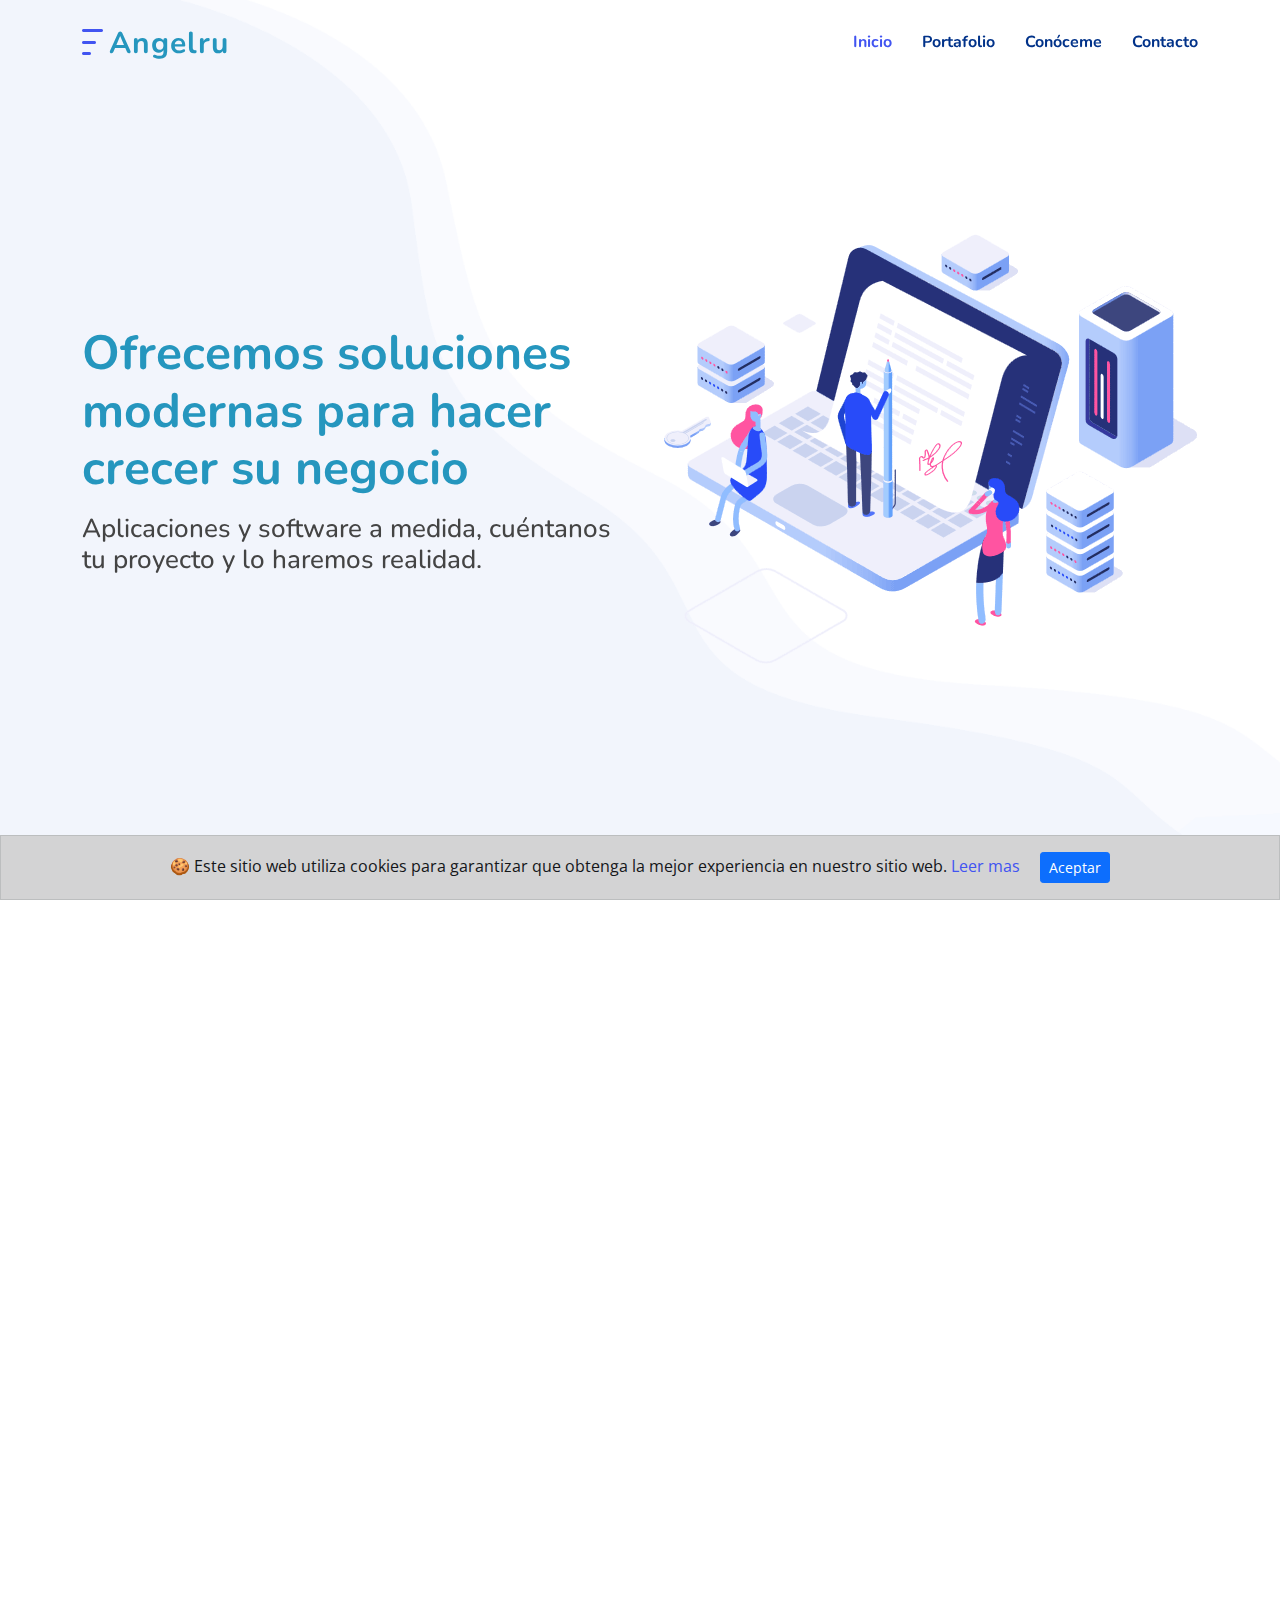
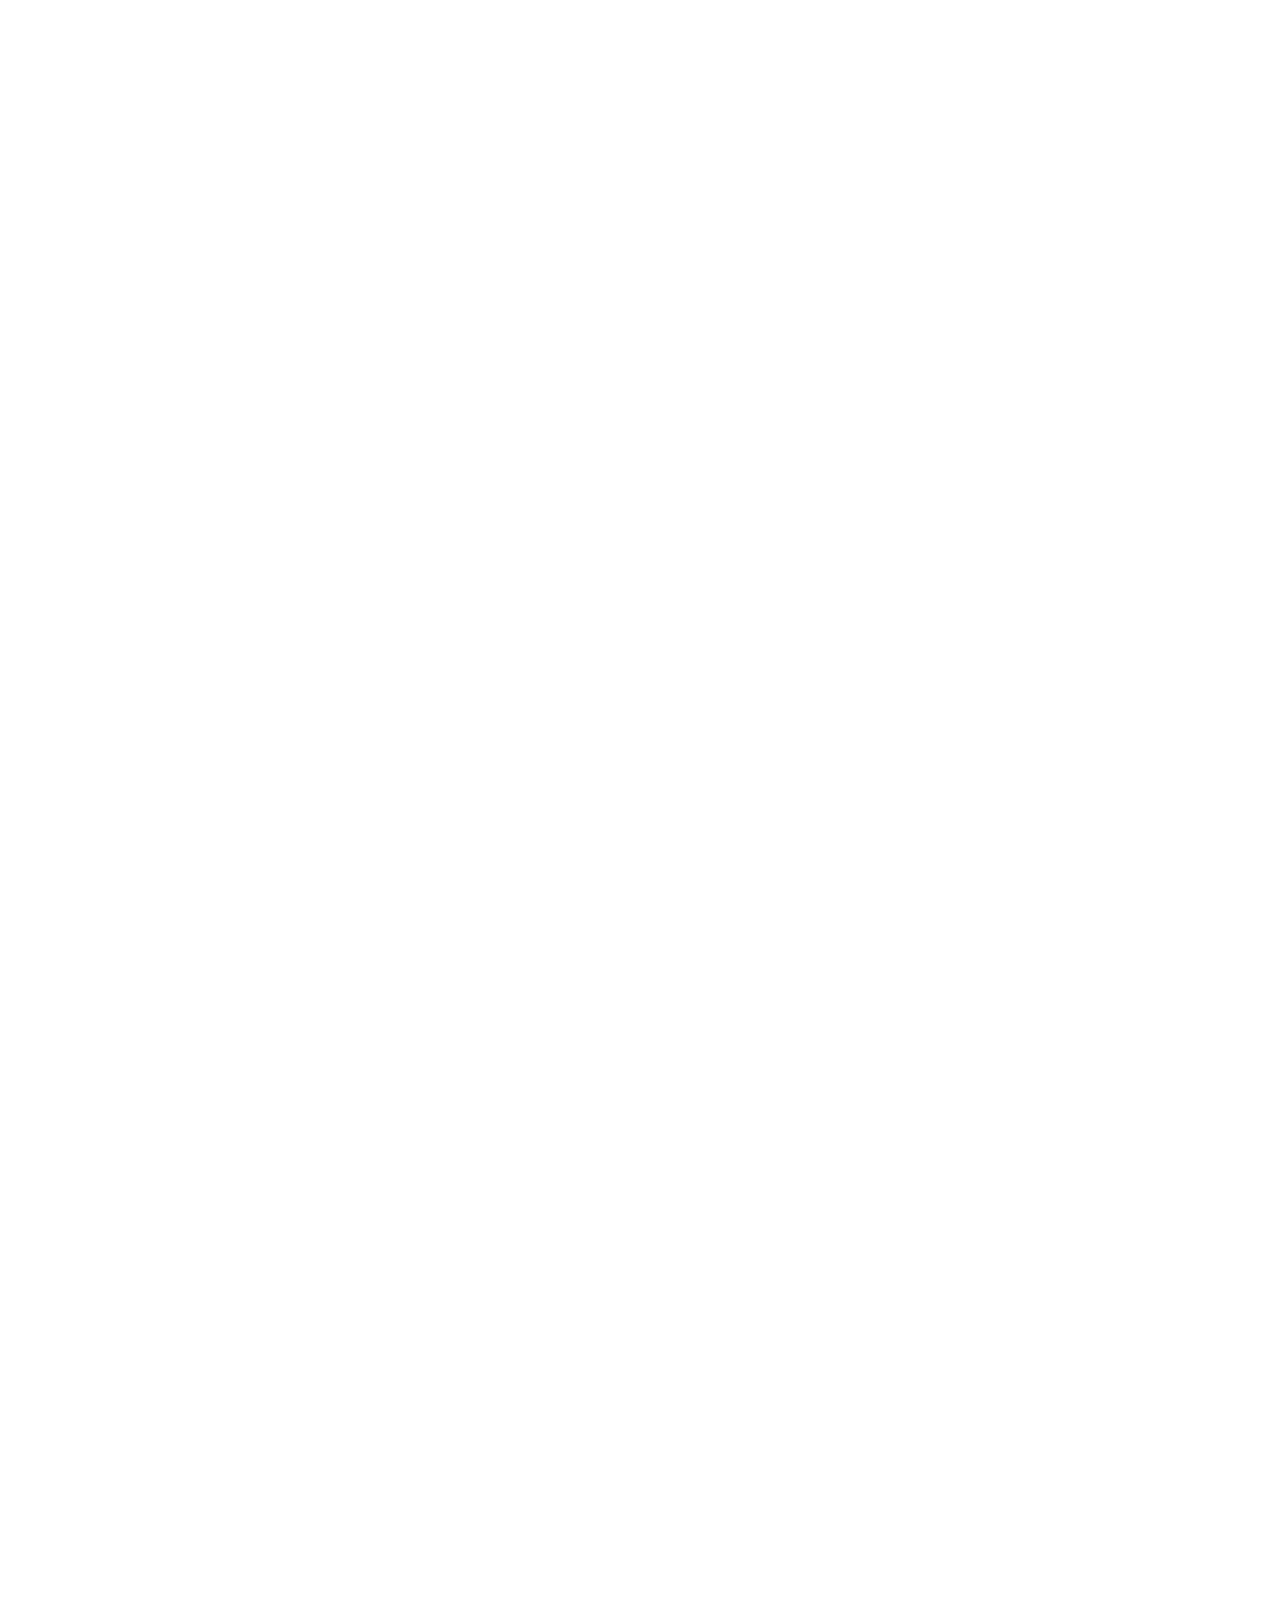
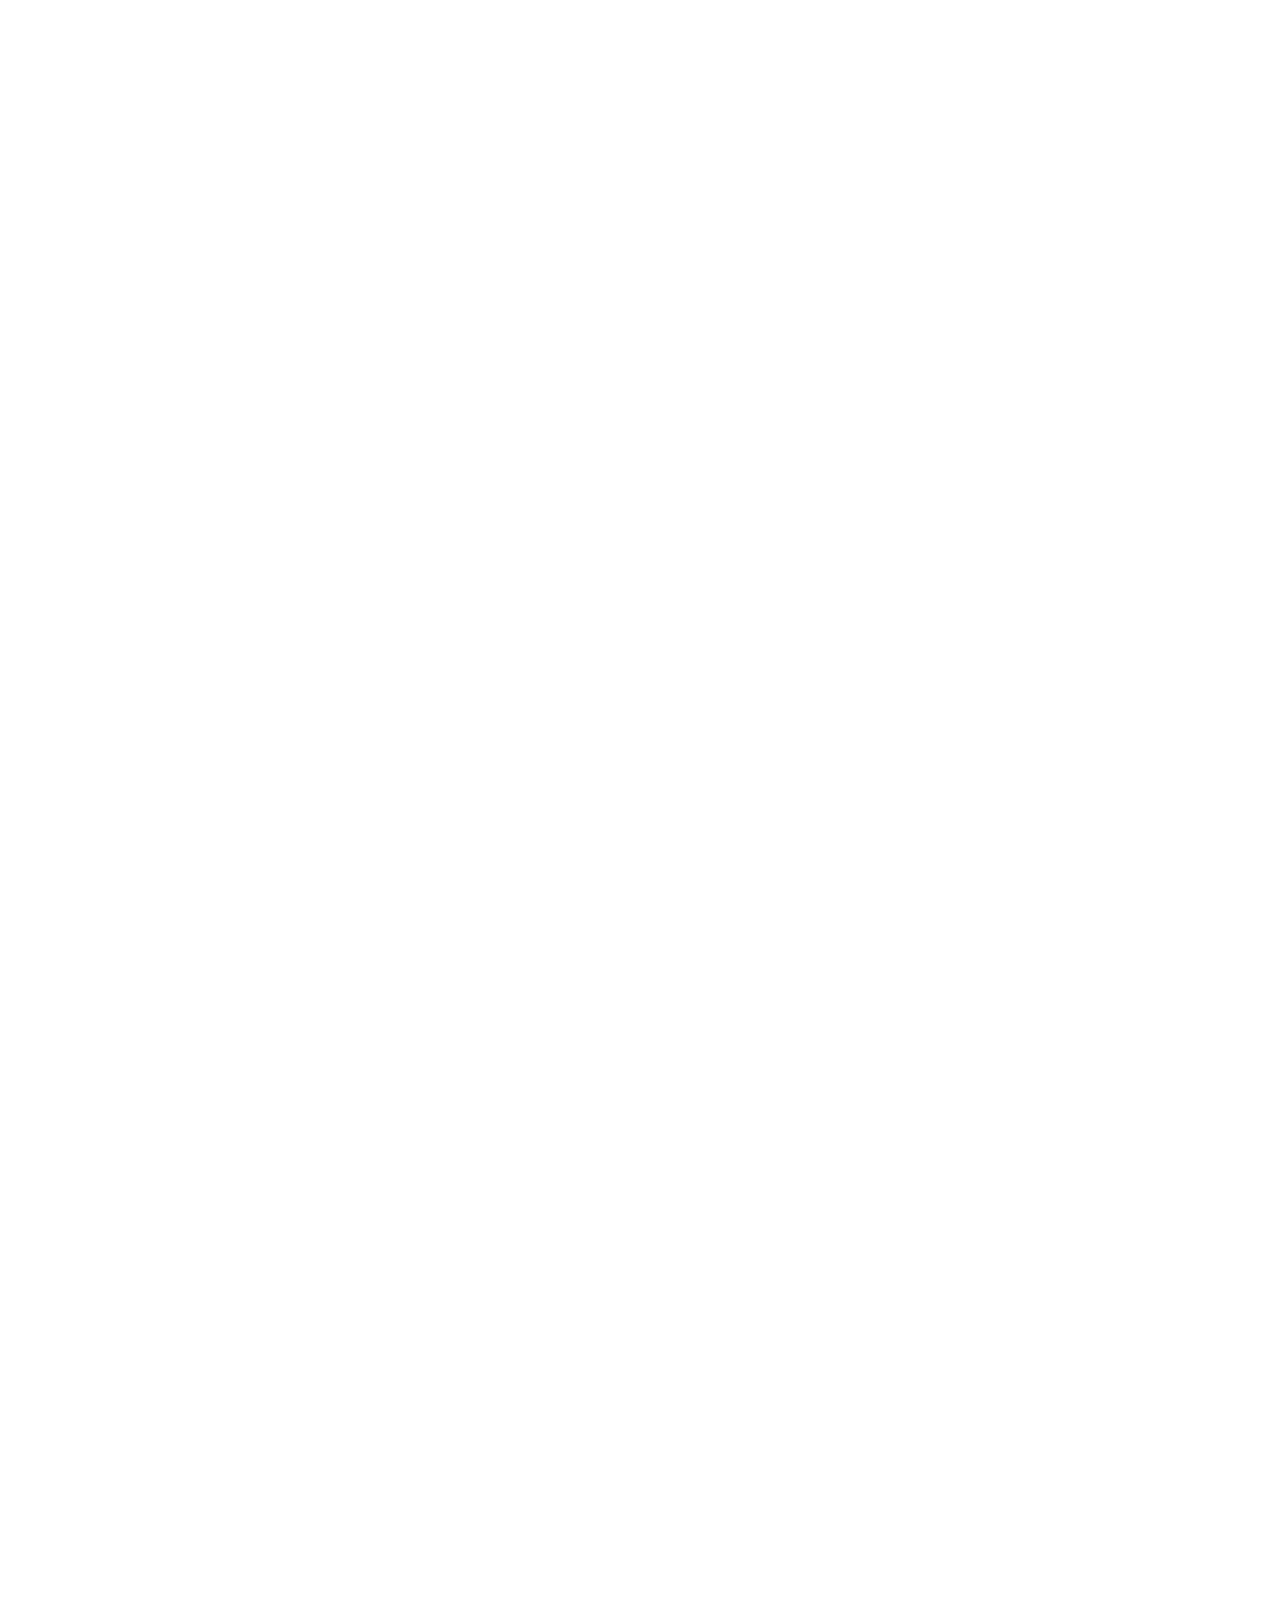
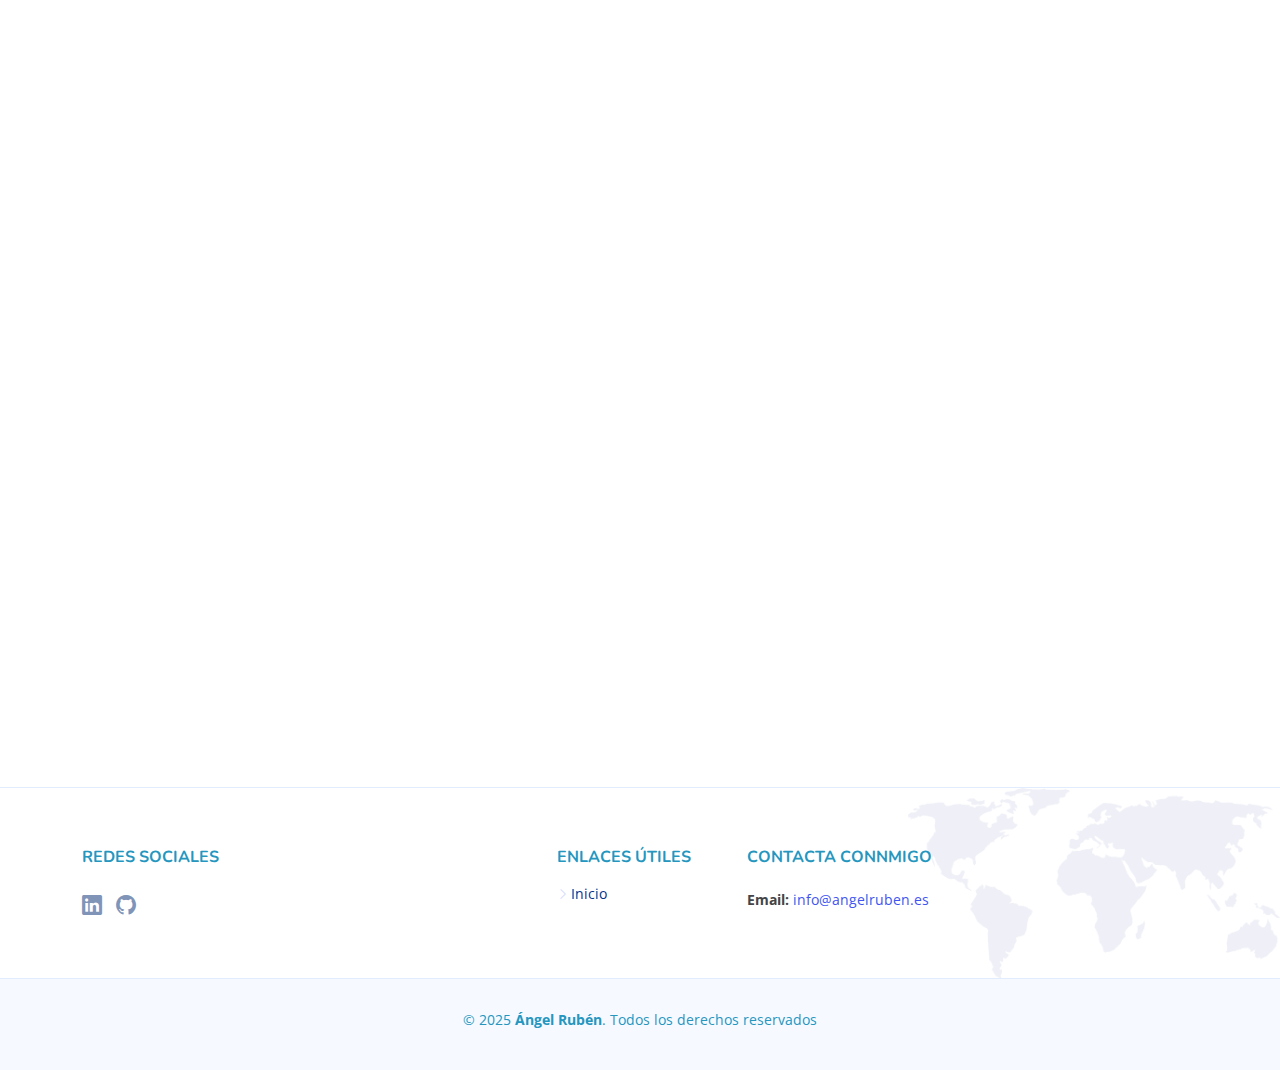
<file: index.html>
<!DOCTYPE html>
<html lang="en">

<head>
  <meta charset="utf-8">
  <meta content="width=device-width, initial-scale=1.0" name="viewport">

  <title>Desarrollo de software, soluciones digitales</title>
  <meta content="" name="description">

  <meta content="" name="keywords">

  <!-- Favicons -->
  <link href="assets/img/favicon.png" rel="icon">
  <link href="assets/img/apple-touch-icon.png" rel="apple-touch-icon">

  <!-- Google Fonts -->
  <link
    href="https://fonts.googleapis.com/css?family=Open+Sans:300,300i,400,400i,600,600i,700,700i|Nunito:300,300i,400,400i,600,600i,700,700i|Poppins:300,300i,400,400i,500,500i,600,600i,700,700i"
    rel="stylesheet">

  <!-- Vendor CSS Files -->
  <link href="assets/vendor/aos/aos.css" rel="stylesheet">
  <link href="assets/vendor/bootstrap/css/bootstrap.min.css" rel="stylesheet">
  <link href="assets/vendor/bootstrap-icons/bootstrap-icons.css" rel="stylesheet">
  <link href="assets/vendor/glightbox/css/glightbox.min.css" rel="stylesheet">
  <link href="assets/vendor/remixicon/remixicon.css" rel="stylesheet">
  <link href="assets/vendor/swiper/swiper-bundle.min.css" rel="stylesheet">

  <!-- Template Main CSS File -->
  <link href="assets/css/style.css" rel="stylesheet">

  <link rel="stylesheet" href="https://cdnjs.cloudflare.com/ajax/libs/font-awesome/4.7.0/css/font-awesome.min.css">
</head>

<body>

  <!-- ======= Header ======= -->
  <header id="header" class="header fixed-top">
    <div class="container-fluid container-xl d-flex align-items-center justify-content-between">

      <a href="index.html" class="logo d-flex align-items-center">
        <img src="assets/img/logo.png" alt="">
        <span>Angelru</span>
      </a>

      <nav id="navbar" class="navbar">
        <ul>
          <li><a class="nav-link scrollto active" href="#">Inicio</a></li>
          <li><a class="nav-link scrollto" href="#portfolio">Portafolio</a></li>
          <li><a class="nav-link scrollto" href="#knowme">Conóceme</a></li>
          <!--<li><a class="nav-link scrollto" href="#team">Clientes</a></li> -->
          <li><a class="nav-link scrollto" href="#contact">Contacto</a></li>
        </ul>
        <i class="bi bi-list mobile-nav-toggle"></i>
      </nav><!-- .navbar -->

    </div>
  </header><!-- End Header -->

  <!-- ======= Hero Section ======= -->
  <section id="hero" class="hero d-flex align-items-center">

    <div class="container">
      <div class="row">
        <div class="col-lg-6 d-flex flex-column justify-content-center">
          <h1 data-aos="fade-up">Ofrecemos soluciones modernas para hacer crecer su negocio</h1>
          <h2 data-aos="fade-up" data-aos-delay="400">Aplicaciones y software a medida, cuéntanos tu proyecto y lo
            haremos realidad.</h2>
        </div>
        <div class="col-lg-6 hero-img" data-aos="zoom-out" data-aos-delay="200">
          <img src="assets/img/hero-img.png" class="img-fluid" alt="">
        </div>
      </div>
    </div>

  </section>
  <!-- End Hero -->


  <main id="main">

    <!-- ======= About Section ======= -->
    <section id="about" class="about">

      <div class="container" data-aos="fade-up">
        <div class="row gx-0">

          <div class="col-lg-6 d-flex flex-column justify-content-center" data-aos="fade-up" data-aos-delay="200">
            <div class="content">
              <h3>Nosotros</h3>
              <h2>Expertos en llevar a cabo tus sueños en la creación de soluciones digitales.</h2>
              <p>
                Especializados en la creación de aplicaciones modernas y de última generación, te acompaños desde el
                principio hasta el lanzamiento de tu aplicación.
              </p>
              <!--<div class="text-center text-lg-start">
                <a href="#" class="btn-read-more d-inline-flex align-items-center justify-content-center align-self-center">
                  <span>Read More</span>
                  <i class="bi bi-arrow-right"></i>
                </a>
              </div> -->
            </div>
          </div>

          <div class="col-lg-6 d-flex align-items-center" data-aos="zoom-out" data-aos-delay="200">
            <img src="assets/img/about.jpg" class="img-fluid" alt="">
          </div>

        </div>
      </div>

    </section>
    <!-- End About Section -->

    <!-- ======= Values Section ======= -->
    <section id="values" class="values">

      <div class="container" data-aos="fade-up">

        <header class="section-header">
          <h2>Nuestros valores</h2>
          <p>Lo mejor está por llegar</p>
        </header>

        <div class="row">

          <div class="col-lg-4" data-aos="fade-up" data-aos-delay="200">
            <div class="box">
              <img src="assets/img/values-1.png" class="img-fluid" alt="">
              <h3>Desarrollos a medida</h3>
              <p>Disponemos de un área especializada en servicios de desarrollo a medida para empresas.</p>
            </div>
          </div>

          <div class="col-lg-4 mt-4 mt-lg-0" data-aos="fade-up" data-aos-delay="400">
            <div class="box">
              <img src="assets/img/values-2.png" class="img-fluid" alt="">
              <h3>Tecnologías Innovadoras</h3>
              <p>Hacemos realidad la innovación desarrollando el software necesario, marcando así la diferencia en un
                mercado cada vez más competitivo.</p>
            </div>
          </div>

          <div class="col-lg-4 mt-4 mt-lg-0" data-aos="fade-up" data-aos-delay="600">
            <div class="box">
              <img src="assets/img/values-3.png" class="img-fluid" alt="">
              <h3>Gestión de proyectos.</h3>
              <p>Aplicamos metodología Scrum junto a Jira que garantiza el más alto grado de satisfacción para el
                producto final.</p>
            </div>
          </div>

        </div>

      </div>

    </section>
    <!-- End Values Section -->

    <!-- ======= Services Section ======= -->
    <section id="services" class="services">

      <div class="container" data-aos="fade-up">

        <header class="section-header">
          <h2>Servicios</h2>
          <p>A veces no basta solo con pensarlo</p>
        </header>

        <div class="row gy-4">

          <div class="col-lg-4 col-md-6" data-aos="fade-up" data-aos-delay="200">
            <div class="service-box blue">
              <img src="assets/img/services/developsoft.svg" class="img-fluid" height="36" width="36" alt="">
              <h3>Software a medida</h3>
              <p>Hoy en día existen soluciones o desarrollos de software estándar para casi todos los propósitos, pero a
                veces las soluciones existentes no se adaptan completamente a nuestras necesidades.<br>Diseñamos una
                aplicación bajo los condicionantes específicos de gestión o funcionamiento de tu empresa.</p>
              <!--<a href="#" class="read-more"><span>Read More</span> <i class="bi bi-arrow-right"></i></a> -->
            </div>
          </div>

          <div class="col-lg-4 col-md-6" data-aos="fade-up" data-aos-delay="300">
            <div class="service-box orange">
              <img src="assets/img/services/rest.png" class="img-fluid" height="36" width="250" alt="">
              <h3>Desarollo de APIS</h3>
              <p>Implementamos soluciones de desarrollo de API internas y externas que resuelven de manera preventiva
                problemas relacionados con las comunicaciones, el contenido, el intercambio de datos, la lógica
                empresarial y los microservicios. Las API que configuramos son compatibles con todo tipo de dispositivos
                móviles, bases de datos, motores de búsqueda y sistemas de intranet.</p>
              <!--<a href="#" class="read-more"><span>Read More</span> <i class="bi bi-arrow-right"></i></a> -->
            </div>
          </div>

          <div class="col-lg-4 col-md-6" data-aos="fade-up" data-aos-delay="400">
            <div class="service-box green">
              <img src="assets/img/services/appsmobile.svg" class="img-fluid" height="36" width="36" alt="">
              <h3>Desarollo de apps</h3>
              <p>Creamos aplicaciones móviles nativas e intuitivas para iOS y Android, seguras y de alto rendimiento
                para brindar la mejor experiencia de usuario y aumentar la lealtad de los clientes.</p>
              <!--<a href="#" class="read-more"><span>Read More</span> <i class="bi bi-arrow-right"></i></a> -->
            </div>
          </div>

          <div class="col-lg-4 col-md-6" data-aos="fade-up" data-aos-delay="500">
            <div class="service-box red">
              <i class="fa fa-shopping-cart" style="font-size:36px; color: black;"></i>
              <h3>Tiendas Online</h3>
              <p>Diseñamos tiendas online profesionales, con las principales soluciones de comercio electrónico,
                (Woocommerce, Shopify). Lo que garantiza que tendrás una tienda online potente, profesional y siempre
                actualizada.</p>
              <!--<a href="#" class="read-more"><span>Read More</span> <i class="bi bi-arrow-right"></i></a> -->
            </div>
          </div>

          <div class="col-lg-4 col-md-6" data-aos="fade-up" data-aos-delay="600">
            <div class="service-box purple">
              <img src="assets/img/services/bbdd.png" class="img-fluid" height="36" width="36" alt="">
              <h3>Bases de datos</h3>
              <p>Contamos con amplios conocimientos de los principales motores de bases de datos como Microsoft SQL
                Server, PostgreSQL, MySQL y NoSQL como MongoDB y Firestore.</p>
              <!--<a href="#" class="read-more"><span>Read More</span> <i class="bi bi-arrow-right"></i></a> -->
            </div>
          </div>

          <div class="col-lg-4 col-md-6" data-aos="fade-up" data-aos-delay="700">
            <div class="service-box pink">
              <img src="assets/img/services/cloud.png" class="img-fluid" height="36" width="36" alt="">
              <h3>Entornos de despliegue</h3>
              <p>Gestionamos los entornos de despliegue necesarios para que tu aplicación nunca pare, podemos desplegar
                tu aplicación en tu propio servidor o ir a la nube.</p>
              <!-- <a href="#" class="read-more"><span>Read More</span> <i class="bi bi-arrow-right"></i></a> -->
            </div>
          </div>

        </div>

      </div>

    </section>
    <!-- End Services Section -->

    <!-- ======= Portfolio Section ======= -->
    <section id="portfolio" class="portfolio">

      <div class="container" data-aos="fade-up">

        <header class="section-header">
          <h2>Portafolio</h2>
          <p>Consulta mis trabajos</p>
        </header>

        <div class="row" data-aos="fade-up" data-aos-delay="100">
          <div class="col-lg-12 d-flex justify-content-center">
            <ul id="portfolio-flters">
              <li data-filter="*" class="filter-active">Todos</li>
              <li data-filter=".filter-app">App</li>
              <!--
                <li data-filter=".filter-card">Card</li>
                <li data-filter=".filter-web">Web</li>
             -->
            </ul>
          </div>
        </div>

        <div class="row gy-4 portfolio-container" data-aos="fade-up" data-aos-delay="200">

          <div class="col-lg-4 col-md-6 portfolio-item filter-app">
            <div class="portfolio-wrap">
              <img src="assets/img/portfolio/smartfoodinsight.png" class="img-fluid" alt="">
              <div class="portfolio-info">
                <h4>Aplicación móvil</h4>
                <p>Smart Food Insight</p>
                <div class="portfolio-links">
                  <a href="assets/img/portfolio/smartfoodinsight.png" data-gallery="portfolioGallery"
                    class="portfokio-lightbox"
                    title="Smart Food Insight simplifica tu vida diaria en cuanto a los alimentos."><i
                      class="bi bi-plus"></i></a>
                  <a href="https://play.google.com/store/apps/details?id=es.smartfoodinsight.smartfoodinsight"
                    class="text-light bg-dark" target="blank" title="Android"><i class="fa fa-android"></i></a>
                  <a href="https://smartfoodinsight.github.io/#/privacy-policy" target="blank"><i
                      class="bi bi-link"></i></a>
                </div>
              </div>
            </div>
          </div>
          <div class="col-lg-4 col-md-6 portfolio-item filter-app">
            <div class="portfolio-wrap">
              <img src="assets/img/portfolio/valdemoroenuno.png" class="img-fluid" alt="">
              <div class="portfolio-info">
                <h4>Aplicación móvil</h4>
                <p>ValdemoroEn1</p>
                <div class="portfolio-links">
                  <a href="assets/img/portfolio/valdemoroenuno.png" data-gallery="portfolioGallery"
                    class="portfokio-lightbox"
                    title="Tu agenda de servicios en Valdemoro, toda la información en un mismo lugar."><i
                      class="bi bi-plus"></i></a>
                  <a href="https://apps.apple.com/es/app/valdemoroen1/id6447635266" class="text-light bg-dark"
                    target="blank" title="Apple"><i class="bi bi-apple"></i></a>
                  <a href="https://play.google.com/store/apps/details?id=es.valtimoretec.valdemoroenuno"
                    class="text-light bg-dark" target="blank" title="Android"><i class="fa fa-android"></i></a>
                  <a href="https://github.com/angelru/ValdemoroEn1" class="text-light bg-dark" target="blank"
                    title="Github"><i class="bi bi-github"></i></a>
                  <a href="valdemoroenuno.html"><i class="bi bi-link"></i></a>
                </div>
              </div>
            </div>
          </div>

        </div>

    </section><!-- End Portfolio Section -->


    <!-- ======= Team Section ======= -->
    <section id="knowme" class="team">

      <div class="container" data-aos="fade-up">

        <header class="section-header">
          <h2>Conóceme</h2>
        </header>

        <div class="row gy-4 d-flex justify-content-center">
          <div class="col-lg-3 col-md-6 d-flex align-items-stretch" data-aos="fade-up" data-aos-delay="200">
            <div class="member">
              <div class="member-img">
                <img src="assets/img/team/ar.jpg" class="img-fluid" alt="">
                <div class="social">
                  <a href="https://www.linkedin.com/in/angelruben"><i class="bi bi-linkedin"></i></a>
                  <a href="https://github.com/angelru"><i class="bi bi-github"></i></a>
                </div>
              </div>
              <div class="member-info">
                <h4>Ángel Rubén Valdeolmos Carmona</h4>
                <span>Desarrollador Senior</span>
                <p>Apasionado de la tecnología y del deporte. Principalmente, trabajo con C# para desarrollar Web APIs y
                  aplicaciones multiplataforma con .NET MAUI y Blazor.

                  También tengo experiencia en el uso de las tecnologías de Google, como Dart y Flutter, para
                  desarrollar aplicaciones multiplataforma. Además, puedo utilizar los servicios de Firebase y Google
                  Cloud y crear Web APIs con Node.js. En
                  constante formación para ofrecer lo mejor de mi mismo.</br></br><b><i>"El trabajo en equipo es como el
                      cuerpo humano"</i></b></br><i>Ángel Rubén</i></i< /p>
              </div>
            </div>
          </div>
        </div>
      </div>

    </section><!-- End Team Section -->


    <!-- ======= Contact Section ======= -->
    <section id="contact" class="contact">

      <div class="container" data-aos="fade-up">

        <header class="section-header">
          <h2>Contacto</h2>
        </header>

        <div class="row gy-4">

          <div class="col-lg-12">

            <div class="row gy-4">
              <div class="col-md-6">
                <div class="info-box">
                  <i class="bi bi-geo-alt"></i>
                  <h3>Dirección</h3>
                  <p>28017 Madrid,<br>España</p>
                </div>
              </div>
              <div class="col-md-6">
                <!--
                <div class="info-box">
                  <i class="bi bi-telephone"></i>
                  <h3>Llámame</h3>
                  <p>+34 </p>
                </div>
              -->
              </div>
              <div class="col-md-6">
                <div class="info-box">
                  <i class="bi bi-envelope"></i>
                  <h3>Mi correo</h3>
                  <p><a href="mailto:info@angelruben.es">info@angelruben.es</a></p>
                </div>
              </div>
              <div class="col-md-6">
                <div class="info-box">
                  <i class="bi bi-clock"></i>
                  <h3>Horario</h3>
                  <p>Lunes - Viernes<br>7:00AM - 15:00PM</p>
                </div>
              </div>
            </div>

          </div>

        </div>

      </div>

    </section><!-- End Contact Section -->

  </main>
  <!-- End #main -->

  <!-- ======= Footer ======= -->
  <footer id="footer" class="footer">


    <div class="footer-top">
      <div class="container">
        <div class="row gy-4">

          <div class="col-lg-5 col-md-12 footer-info">
            <h4>Redes sociales</h4>
            <div class="social-links mt-3">
              <a href="https://www.linkedin.com/in/angelruben"><i class="bi bi-linkedin"></i></a>
              <a href="https://github.com/angelru"><i class="bi bi-github"></i></a>
            </div>
          </div>


          <div class="col-lg-2 col-6 footer-links">
            <h4>Enlaces útiles</h4>
            <ul>
              <li><i class="bi bi-chevron-right"></i> <a href="#">Inicio</a></li>
            </ul>
          </div>

          <div class="col-lg-3 col-md-12 footer-contact text-center text-md-start">
            <h4>Contacta connmigo</h4>
            <p>
              <!-- <strong>Teléfono:</strong> +34<br>-->
              <strong>Email:</strong><a href="mailto:info@angelruben.es"> info@angelruben.es</a><br>
            </p>

          </div>

        </div>
      </div>
    </div>

    <div class="container">
      <div class="copyright">
        &copy; 2025 <strong><span>Ángel Rubén</span></strong>. Todos los derechos reservados
      </div>
      <div class="credits">

      </div>
    </div>
  </footer><!-- End Footer -->

  <a href="#" class="back-to-top d-flex align-items-center justify-content-center"><i
      class="bi bi-arrow-up-short"></i></a>

  <div id="cb-cookie-banner" class="alert alert-dark text-center mb-0" role="alert">
    &#x1F36A; Este sitio web utiliza cookies para garantizar que obtenga la mejor experiencia en nuestro sitio web.
    <a href="https://www.cookiesandyou.com/about-cookies" target="blank">Leer mas</a>
    <button type="button" class="btn btn-primary btn-sm ms-3" onclick="window.cb_hideCookieBanner()">
      Aceptar
    </button>
  </div>

  <!-- Vendor JS Files -->
  <script src="assets/vendor/purecounter/purecounter.js"></script>
  <script src="assets/vendor/aos/aos.js"></script>
  <script src="assets/vendor/bootstrap/js/bootstrap.bundle.min.js"></script>
  <script src="assets/vendor/glightbox/js/glightbox.min.js"></script>
  <script src="assets/vendor/isotope-layout/isotope.pkgd.min.js"></script>
  <script src="assets/vendor/swiper/swiper-bundle.min.js"></script>

  <!-- Template Main JS File -->
  <script src="assets/js/main.js"></script>
  <script async src="assets/js/cookie-banner.js"></script>

</body>

</html>
</file>
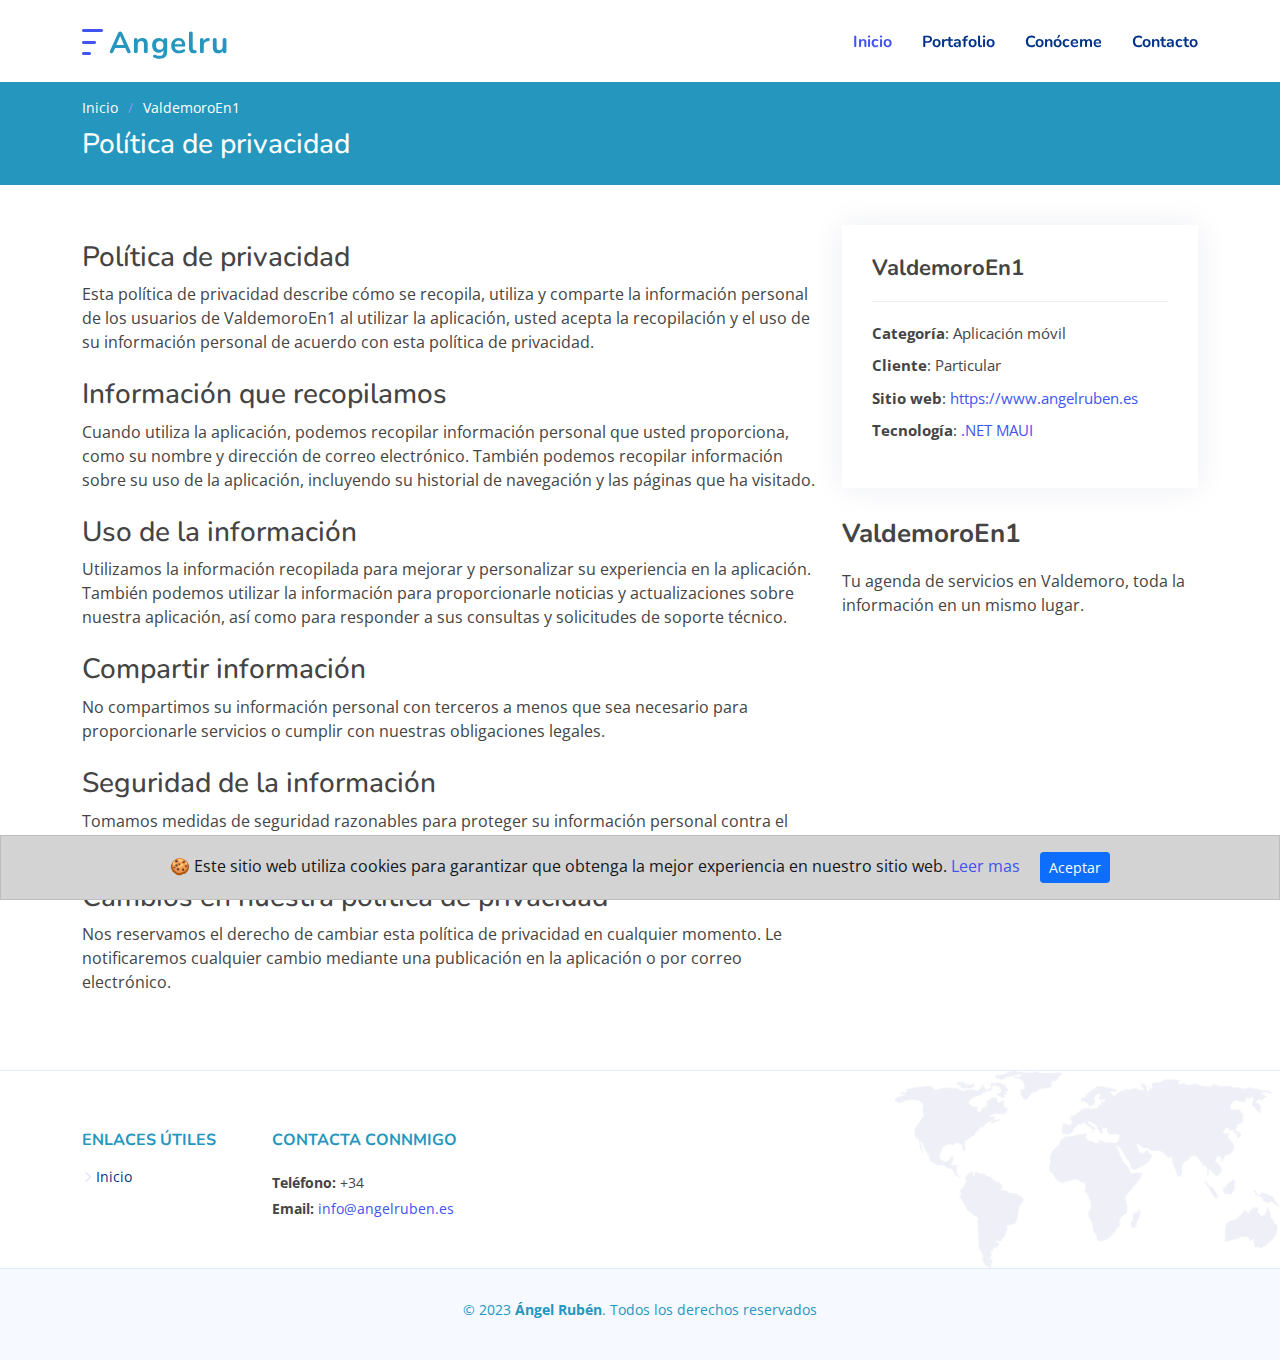
<file: valdemoroenuno.html>
<!DOCTYPE html>
<html lang="en">

<head>
  <meta charset="utf-8">
  <meta content="width=device-width, initial-scale=1.0" name="viewport">

  <title>Desarrollo de software</title>
  <meta content="" name="description">

  <meta content="" name="keywords">

  <!-- Favicons -->
  <link href="assets/img/favicon.png" rel="icon">
  <link href="assets/img/apple-touch-icon.png" rel="apple-touch-icon">

  <!-- Google Fonts -->
  <link
    href="https://fonts.googleapis.com/css?family=Open+Sans:300,300i,400,400i,600,600i,700,700i|Nunito:300,300i,400,400i,600,600i,700,700i|Poppins:300,300i,400,400i,500,500i,600,600i,700,700i"
    rel="stylesheet">

  <!-- Vendor CSS Files -->
  <link href="assets/vendor/aos/aos.css" rel="stylesheet">
  <link href="assets/vendor/bootstrap/css/bootstrap.min.css" rel="stylesheet">
  <link href="assets/vendor/bootstrap-icons/bootstrap-icons.css" rel="stylesheet">
  <link href="assets/vendor/glightbox/css/glightbox.min.css" rel="stylesheet">
  <link href="assets/vendor/remixicon/remixicon.css" rel="stylesheet">
  <link href="assets/vendor/swiper/swiper-bundle.min.css" rel="stylesheet">

  <!-- Template Main CSS File -->
  <link href="assets/css/style.css" rel="stylesheet">

  <link rel="stylesheet" href="https://cdnjs.cloudflare.com/ajax/libs/font-awesome/4.7.0/css/font-awesome.min.css">
</head>

<body>

  <!-- ======= Header ======= -->
  <header id="header" class="header fixed-top">
    <div class="container-fluid container-xl d-flex align-items-center justify-content-between">

      <a href="index.html" class="logo d-flex align-items-center">
        <img src="assets/img/logo.png" alt="">
        <span>Angelru</span>
      </a>

      <nav id="navbar" class="navbar">
        <ul>
          <li><a class="nav-link scrollto active" href="./#">Inicio</a></li>
          <li><a class="nav-link scrollto" href="./#portfolio">Portafolio</a></li>
          <li><a class="nav-link scrollto" href="./#knowme">Conóceme</a></li>
          <!--<li><a class="nav-link scrollto" href="#team">Clientes</a></li> -->
          <li><a class="nav-link scrollto" href="./#contact">Contacto</a></li>
        </ul>
        <i class="bi bi-list mobile-nav-toggle"></i>
      </nav><!-- .navbar -->

    </div>
  </header><!-- End Header -->


  <main id="main">
  
      <!-- ======= Breadcrumbs ======= -->
    <section class="breadcrumbs">
      <div class="container">

        <ol>
          <li><a href="index.html">Inicio</a></li>
          <li>ValdemoroEn1</li>
        </ol>
        <h2>Política de privacidad</h2>

      </div>
    </section><!-- End Breadcrumbs -->

<!-- ======= Portfolio Details Section ======= -->
    <section id="portfolio-details" class="portfolio-details">
      <div class="container">
        <div class="row gy-4">
          <div class="col-lg-8">
			<p>
			<h3>Política de privacidad</h3>
			Esta política de privacidad describe cómo se recopila, utiliza y comparte la información personal de los usuarios de ValdemoroEn1
			al utilizar la aplicación, usted acepta la recopilación y el uso de su información personal de acuerdo con esta política de privacidad.

			<br>
			<br>
			<h3>Información que recopilamos</h3>
			Cuando utiliza la aplicación, podemos recopilar información personal que usted proporciona, como su nombre y dirección de correo electrónico.
			También podemos recopilar información sobre su uso de la aplicación, incluyendo su historial de navegación y las páginas que ha visitado.

			<br>
			<br>
			<h3>Uso de la información</h3>
			Utilizamos la información recopilada para mejorar y personalizar su experiencia en la aplicación. También podemos utilizar la información para proporcionarle noticias y actualizaciones sobre nuestra aplicación, así como para responder a sus consultas y solicitudes de soporte técnico.

			<br>
			<br>
			<h3>Compartir información</h3>
		    No compartimos su información personal con terceros a menos que sea necesario para proporcionarle servicios o cumplir con nuestras obligaciones legales.
			
			<br>
			<br>
			<h3>Seguridad de la información</h3>
			Tomamos medidas de seguridad razonables para proteger su información personal contra el acceso no autorizado, la alteración o la destrucción.

			<br>
			<br>
			<h3>Cambios en nuestra política de privacidad</h3>
			Nos reservamos el derecho de cambiar esta política de privacidad en cualquier momento. Le notificaremos cualquier cambio mediante una publicación en la aplicación o por correo electrónico.
			
			</p>
          </div>

          <div class="col-lg-4">
            <div class="portfolio-info">
              <h3>ValdemoroEn1</h3>
              <ul>
                <li><strong>Categoría</strong>: Aplicación móvil</li>
                <li><strong>Cliente</strong>: Particular</li>
                <li><strong>Sitio web</strong>: <a href="https://www.angelruben.es">https://www.angelruben.es</a></li>
				<li><strong>Tecnología</strong>: <a href="https://learn.microsoft.com/es-es/dotnet/maui/what-is-maui">.NET MAUI</a></li>
              </ul>
            </div>
            <div class="portfolio-description">
              <h2>ValdemoroEn1</h2>
              <p>
               Tu agenda de servicios en Valdemoro, toda la información en un mismo lugar.
              </p>
            </div>
          </div>

        </div>

      </div>
    </section><!-- End Portfolio Details Section -->
	

  </main>
  <!-- End #main -->

  <!-- ======= Footer ======= -->
  <footer id="footer" class="footer">


    <div class="footer-top">
      <div class="container">
        <div class="row gy-4">

          <div class="col-lg-2 col-6 footer-links">
            <h4>Enlaces útiles</h4>
            <ul>
              <li><i class="bi bi-chevron-right"></i> <a href="#">Inicio</a></li>
            </ul>
          </div>

          <div class="col-lg-3 col-md-12 footer-contact text-center text-md-start">
            <h4>Contacta connmigo</h4>
            <p>
              <strong>Teléfono:</strong> +34<br>
              <strong>Email:</strong><a href="mailto:info@angelruben.es"> info@angelruben.es</a><br>
            </p>

          </div>

        </div>
      </div>
    </div>

    <div class="container">
      <div class="copyright">
        &copy; 2023 <strong><span>Ángel Rubén</span></strong>. Todos los derechos reservados
      </div>
      <div class="credits">

      </div>
    </div>
  </footer><!-- End Footer -->

  <a href="#" class="back-to-top d-flex align-items-center justify-content-center"><i
      class="bi bi-arrow-up-short"></i></a>

  <div id="cb-cookie-banner" class="alert alert-dark text-center mb-0" role="alert">
    &#x1F36A; Este sitio web utiliza cookies para garantizar que obtenga la mejor experiencia en nuestro sitio web.
    <a href="https://www.cookiesandyou.com/about-cookies" target="blank">Leer mas</a>
    <button type="button" class="btn btn-primary btn-sm ms-3" onclick="window.cb_hideCookieBanner()">
      Aceptar
    </button>
  </div>

  <!-- Vendor JS Files -->
  <script src="assets/vendor/purecounter/purecounter.js"></script>
  <script src="assets/vendor/aos/aos.js"></script>
  <script src="assets/vendor/bootstrap/js/bootstrap.bundle.min.js"></script>
  <script src="assets/vendor/glightbox/js/glightbox.min.js"></script>
  <script src="assets/vendor/isotope-layout/isotope.pkgd.min.js"></script>
  <script src="assets/vendor/swiper/swiper-bundle.min.js"></script>

  <!-- Template Main JS File -->
  <script src="assets/js/main.js"></script>
  <script async src="assets/js/cookie-banner.js"></script>

</body>

</html>
</file>
<file: assets/css/style.css>
/*--------------------------------------------------------------
# General
--------------------------------------------------------------*/
:root {
  scroll-behavior: smooth;
}

body {
  font-family: "Open Sans", sans-serif;
  color: #444444;
}

a {
  color: #4154f1;
  text-decoration: none;
}

a:hover {
  color: #717ff5;
  text-decoration: none;
}

h1, h2, h3, h4, h5, h6 {
  font-family: "Nunito", sans-serif;
}

/*--------------------------------------------------------------
# Sections
--------------------------------------------------------------*/
section {
  padding: 60px 0;
  overflow: hidden;
}

.section-header {
  text-align: center;
  padding-bottom: 40px;
}
.section-header h2 {
  font-size: 13px;
  letter-spacing: 1px;
  font-weight: 700;
  margin: 0;
  color: #4154f1;
  text-transform: uppercase;
}
.section-header p {
  margin: 10px 0 0 0;
  padding: 0;
  font-size: 38px;
  line-height: 42px;
  font-weight: 700;
  color: #2596be;
}
@media (max-width: 768px) {
  .section-header p {
    font-size: 28px;
    line-height: 32px;
  }
}

/*--------------------------------------------------------------
# Breadcrumbs
--------------------------------------------------------------*/
.breadcrumbs {
  padding: 15px 0;
  background: #2596be;
  min-height: 40px;
  margin-top: 82px;
  color: #fff;
}
@media (max-width: 992px) {
  .breadcrumbs {
    margin-top: 57px;
  }
}
.breadcrumbs h2 {
  font-size: 28px;
  font-weight: 500;
}
.breadcrumbs ol {
  display: flex;
  flex-wrap: wrap;
  list-style: none;
  padding: 0 0 10px 0;
  margin: 0;
  font-size: 14px;
}
.breadcrumbs ol a {
  color: #fff;
  transition: 0.3s;
}
.breadcrumbs ol a:hover {
  text-decoration: underline;
}
.breadcrumbs ol li + li {
  padding-left: 10px;
}
.breadcrumbs ol li + li::before {
  display: inline-block;
  padding-right: 10px;
  color: #8894f6;
  content: "/";
}

/*--------------------------------------------------------------
# Back to top button
--------------------------------------------------------------*/
.back-to-top {
  position: fixed;
  visibility: hidden;
  opacity: 0;
  right: 15px;
  bottom: 15px;
  z-index: 99999;
  background: #4154f1;
  width: 40px;
  height: 40px;
  border-radius: 4px;
  transition: all 0.4s;
}
.back-to-top i {
  font-size: 24px;
  color: #fff;
  line-height: 0;
}
.back-to-top:hover {
  background: #6776f4;
  color: #fff;
}
.back-to-top.active {
  visibility: visible;
  opacity: 1;
}

/*--------------------------------------------------------------
# Disable aos animation delay on mobile devices
--------------------------------------------------------------*/
@media screen and (max-width: 768px) {
  [data-aos-delay] {
    transition-delay: 0 !important;
  }
}
/*--------------------------------------------------------------
# Header
--------------------------------------------------------------*/
.header {
  transition: all 0.5s;
  z-index: 997;
  padding: 20px 0;
}
.header.header-scrolled {
  background: #fff;
  padding: 15px 0;
  box-shadow: 0px 2px 20px rgba(1, 41, 112, 0.1);
}
.header .logo {
  line-height: 0;
}
.header .logo img {
  max-height: 40px;
  margin-right: 6px;
}
.header .logo span {
  font-size: 30px;
  font-weight: 700;
  letter-spacing: 1px;
  color: #2596be;
  font-family: "Nunito", sans-serif;
  margin-top: 3px;
}

/*--------------------------------------------------------------
# Navigation Menu
--------------------------------------------------------------*/
/**
* Desktop Navigation 
*/
.navbar {
  padding: 0;
}
.navbar ul {
  margin: 0;
  padding: 0;
  display: flex;
  list-style: none;
  align-items: center;
}
.navbar li {
  position: relative;
}
.navbar a, .navbar a:focus {
  display: flex;
  align-items: center;
  justify-content: space-between;
  padding: 10px 0 10px 30px;
  font-family: "Nunito", sans-serif;
  font-size: 16px;
  font-weight: 700;
  color: #013289;
  white-space: nowrap;
  transition: 0.3s;
}
.navbar a i, .navbar a:focus i {
  font-size: 12px;
  line-height: 0;
  margin-left: 5px;
}
.navbar a:hover, .navbar .active, .navbar .active:focus, .navbar li:hover > a {
  color: #4154f1;
}
.navbar .getstarted, .navbar .getstarted:focus {
  background: #4154f1;
  padding: 8px 20px;
  margin-left: 30px;
  border-radius: 4px;
  color: #fff;
}
.navbar .getstarted:hover, .navbar .getstarted:focus:hover {
  color: #fff;
  background: #5969f3;
}
.navbar .dropdown ul {
  display: block;
  position: absolute;
  left: 14px;
  top: calc(100% + 30px);
  margin: 0;
  padding: 10px 0;
  z-index: 99;
  opacity: 0;
  visibility: hidden;
  background: #fff;
  box-shadow: 0px 0px 30px rgba(127, 137, 161, 0.25);
  transition: 0.3s;
  border-radius: 4px;
}
.navbar .dropdown ul li {
  min-width: 200px;
}
.navbar .dropdown ul a {
  padding: 10px 20px;
  font-size: 15px;
  text-transform: none;
  font-weight: 600;
}
.navbar .dropdown ul a i {
  font-size: 12px;
}
.navbar .dropdown ul a:hover, .navbar .dropdown ul .active:hover, .navbar .dropdown ul li:hover > a {
  color: #4154f1;
}
.navbar .dropdown:hover > ul {
  opacity: 1;
  top: 100%;
  visibility: visible;
}
.navbar .dropdown .dropdown ul {
  top: 0;
  left: calc(100% - 30px);
  visibility: hidden;
}
.navbar .dropdown .dropdown:hover > ul {
  opacity: 1;
  top: 0;
  left: 100%;
  visibility: visible;
}
@media (max-width: 1366px) {
  .navbar .dropdown .dropdown ul {
    left: -90%;
  }
  .navbar .dropdown .dropdown:hover > ul {
    left: -100%;
  }
}

/**
* Mobile Navigation 
*/
.mobile-nav-toggle {
  color: #2596be;
  font-size: 28px;
  cursor: pointer;
  display: none;
  line-height: 0;
  transition: 0.5s;
}
.mobile-nav-toggle.bi-x {
  color: #fff;
}

@media (max-width: 991px) {
  .mobile-nav-toggle {
    display: block;
  }

  .navbar ul {
    display: none;
  }
}
.navbar-mobile {
  position: fixed;
  overflow: hidden;
  top: 0;
  right: 0;
  left: 0;
  bottom: 0;
  background: rgba(1, 22, 61, 0.9);
  transition: 0.3s;
}
.navbar-mobile .mobile-nav-toggle {
  position: absolute;
  top: 15px;
  right: 15px;
}
.navbar-mobile ul {
  display: block;
  position: absolute;
  top: 55px;
  right: 15px;
  bottom: 15px;
  left: 15px;
  padding: 10px 0;
  border-radius: 10px;
  background-color: #fff;
  overflow-y: auto;
  transition: 0.3s;
}
.navbar-mobile a, .navbar-mobile a:focus {
  padding: 10px 20px;
  font-size: 15px;
  color: #2596be;
}
.navbar-mobile a:hover, .navbar-mobile .active, .navbar-mobile li:hover > a {
  color: #4154f1;
}
.navbar-mobile .getstarted, .navbar-mobile .getstarted:focus {
  margin: 15px;
}
.navbar-mobile .dropdown ul {
  position: static;
  display: none;
  margin: 10px 20px;
  padding: 10px 0;
  z-index: 99;
  opacity: 1;
  visibility: visible;
  background: #fff;
  box-shadow: 0px 0px 30px rgba(127, 137, 161, 0.25);
}
.navbar-mobile .dropdown ul li {
  min-width: 200px;
}
.navbar-mobile .dropdown ul a {
  padding: 10px 20px;
}
.navbar-mobile .dropdown ul a i {
  font-size: 12px;
}
.navbar-mobile .dropdown ul a:hover, .navbar-mobile .dropdown ul .active:hover, .navbar-mobile .dropdown ul li:hover > a {
  color: #4154f1;
}
.navbar-mobile .dropdown > .dropdown-active {
  display: block;
}

/*--------------------------------------------------------------
# Hero Section
--------------------------------------------------------------*/
.hero {
  width: 100%;
  height: 100vh;
  background: url(../img/hero-bg.png) top center no-repeat;
  background-size: cover;
}
.hero h1 {
  margin: 0;
  font-size: 48px;
  font-weight: 700;
  color: #2596be;
}
.hero h2 {
  color: #444444;
  margin: 15px 0 0 0;
  font-size: 26px;
}
.hero .btn-get-started {
  margin-top: 30px;
  line-height: 0;
  padding: 15px 40px;
  border-radius: 4px;
  transition: 0.5s;
  color: #fff;
  background: #4154f1;
  box-shadow: 0px 5px 30px rgba(65, 84, 241, 0.4);
}
.hero .btn-get-started span {
  font-family: "Nunito", sans-serif;
  font-weight: 600;
  font-size: 16px;
  letter-spacing: 1px;
}
.hero .btn-get-started i {
  margin-left: 5px;
  font-size: 18px;
  transition: 0.3s;
}
.hero .btn-get-started:hover i {
  transform: translateX(5px);
}
.hero .hero-img {
  text-align: right;
}
@media (min-width: 1024px) {
  .hero {
    background-attachment: fixed;
  }
}
@media (max-width: 991px) {
  .hero {
    height: auto;
    padding: 120px 0 60px 0;
  }
  .hero .hero-img {
    text-align: center;
    margin-top: 80px;
  }
  .hero .hero-img img {
    width: 80%;
  }
}
@media (max-width: 768px) {
  .hero {
    text-align: center;
  }
  .hero h1 {
    font-size: 32px;
  }
  .hero h2 {
    font-size: 24px;
  }
  .hero .hero-img img {
    width: 100%;
  }
}

/*--------------------------------------------------------------
# Index Page
--------------------------------------------------------------*/
/*--------------------------------------------------------------
# About
--------------------------------------------------------------*/
.about .content {
  background-color: #f6f9ff;
  padding: 40px;
}
.about h3 {
  font-size: 14px;
  font-weight: 700;
  color: #4154f1;
  text-transform: uppercase;
}
.about h2 {
  font-size: 24px;
  font-weight: 700;
  color: #2596be;
}
.about p {
  margin: 15px 0 30px 0;
  line-height: 24px;
}
.about .btn-read-more {
  line-height: 0;
  padding: 15px 40px;
  border-radius: 4px;
  transition: 0.5s;
  color: #fff;
  background: #4154f1;
  box-shadow: 0px 5px 25px rgba(65, 84, 241, 0.3);
}
.about .btn-read-more span {
  font-family: "Nunito", sans-serif;
  font-weight: 600;
  font-size: 16px;
  letter-spacing: 1px;
}
.about .btn-read-more i {
  margin-left: 5px;
  font-size: 18px;
  transition: 0.3s;
}
.about .btn-read-more:hover i {
  transform: translateX(5px);
}

/*--------------------------------------------------------------
# Values
--------------------------------------------------------------*/
.values .box {
  padding: 30px;
  box-shadow: 0px 0 5px rgba(1, 41, 112, 0.08);
  text-align: center;
  transition: 0.3s;
  height: 100%;
}
.values .box img {
  padding: 30px 50px;
  transition: 0.5s;
  transform: scale(1.1);
}
.values .box h3 {
  font-size: 24px;
  color: #2596be;
  font-weight: 700;
  margin-bottom: 18px;
}
.values .box:hover {
  box-shadow: 0px 0 30px rgba(1, 41, 112, 0.08);
}
.values .box:hover img {
  transform: scale(1);
}

/*--------------------------------------------------------------
# Counts
--------------------------------------------------------------*/
.counts {
  padding: 70px 0 60px;
}
.counts .count-box {
  display: flex;
  align-items: center;
  padding: 30px;
  width: 100%;
  background: #fff;
  box-shadow: 0px 0 30px rgba(1, 41, 112, 0.08);
}
.counts .count-box i {
  font-size: 42px;
  line-height: 0;
  margin-right: 20px;
  color: #4154f1;
}
.counts .count-box span {
  font-size: 36px;
  display: block;
  font-weight: 600;
  color: #0b198f;
}
.counts .count-box p {
  padding: 0;
  margin: 0;
  font-family: "Nunito", sans-serif;
  font-size: 14px;
}

/*--------------------------------------------------------------
# Features
--------------------------------------------------------------*/
.features .feature-box {
  padding: 24px 20px;
  box-shadow: 0px 0 30px rgba(1, 41, 112, 0.08);
  transition: 0.3s;
  height: 100%;
}
.features .feature-box h3 {
  font-size: 18px;
  color: #2596be;
  font-weight: 700;
  margin: 0;
}
.features .feature-box i {
  line-height: 0;
  background: #ecf3ff;
  padding: 4px;
  margin-right: 10px;
  font-size: 24px;
  border-radius: 3px;
  transition: 0.3s;
}
.features .feature-box:hover i {
  background: #4154f1;
  color: #fff;
}
.features .feture-tabs {
  margin-top: 120px;
}
.features .feture-tabs h3 {
  color: #2596be;
  font-weight: 700;
  font-size: 32px;
  margin-bottom: 10px;
}
@media (max-width: 768px) {
  .features .feture-tabs h3 {
    font-size: 28px;
  }
}
.features .feture-tabs .nav-pills {
  border-bottom: 1px solid #eee;
}
.features .feture-tabs .nav-link {
  background: none;
  text-transform: uppercase;
  font-size: 15px;
  font-weight: 600;
  color: #2596be;
  padding: 12px 0;
  margin-right: 25px;
  margin-bottom: -2px;
  border-radius: 0;
}
.features .feture-tabs .nav-link.active {
  color: #4154f1;
  border-bottom: 3px solid #4154f1;
}
.features .feture-tabs .tab-content h4 {
  font-size: 18px;
  margin: 0;
  font-weight: 700;
  color: #2596be;
}
.features .feture-tabs .tab-content i {
  font-size: 24px;
  line-height: 0;
  margin-right: 8px;
  color: #4154f1;
}
.features .feature-icons {
  margin-top: 120px;
}
.features .feature-icons h3 {
  color: #2596be;
  font-weight: 700;
  font-size: 32px;
  margin-bottom: 20px;
  text-align: center;
}
@media (max-width: 768px) {
  .features .feature-icons h3 {
    font-size: 28px;
  }
}
.features .feature-icons .content .icon-box {
  display: flex;
}
.features .feature-icons .content .icon-box h4 {
  font-size: 20px;
  font-weight: 700;
  margin: 0 0 10px 0;
  color: #2596be;
}
.features .feature-icons .content .icon-box i {
  font-size: 44px;
  line-height: 44px;
  color: #0245bc;
  margin-right: 15px;
}
.features .feature-icons .content .icon-box p {
  font-size: 15px;
  color: #848484;
}

/*--------------------------------------------------------------
# Services
--------------------------------------------------------------*/
.services .service-box {
  box-shadow: 0px 0 30px rgba(1, 41, 112, 0.08);
  height: 100%;
  padding: 60px 30px;
  text-align: center;
  transition: 0.3s;
  border-radius: 5px;
}
.services .service-box .icon {
  font-size: 36px;
  padding: 40px 20px;
  border-radius: 4px;
  position: relative;
  margin-bottom: 25px;
  display: inline-block;
  line-height: 0;
  transition: 0.3s;
}
.services .service-box h3 {
  color: #444444;
  font-weight: 700;
}
.services .service-box .read-more {
  display: inline-flex;
  align-items: center;
  justify-content: center;
  font-weight: 600;
  font-size: 16px;
  padding: 8px 20px;
}
.services .service-box .read-more i {
  line-height: 0;
  margin-left: 5px;
  font-size: 18px;
}
.services .service-box.blue {
  border-bottom: 3px solid #2db6fa;
}
.services .service-box.blue .icon {
  color: #2db6fa;
  background: #dbf3fe;
}
.services .service-box.blue .read-more {
  color: #2db6fa;
}
.services .service-box.blue:hover {
  background: #2db6fa;
}
.services .service-box.orange {
  border-bottom: 3px solid #f68c09;
}
.services .service-box.orange .icon {
  color: #f68c09;
  background: #fde3c4;
}
.services .service-box.orange .read-more {
  color: #f68c09;
}
.services .service-box.orange:hover {
  background: #f68c09;
}
.services .service-box.green {
  border-bottom: 3px solid #08da4e;
}
.services .service-box.green .icon {
  color: #08da4e;
  background: #cffddf;
}
.services .service-box.green .read-more {
  color: #08da4e;
}
.services .service-box.green:hover {
  background: #08da4e;
}
.services .service-box.red {
  border-bottom: 3px solid #e9222c;
}
.services .service-box.red .icon {
  color: #e9222c;
  background: #fef7f8;
}
.services .service-box.red .read-more {
  color: #e9222c;
}
.services .service-box.red:hover {
  background: #e9222c;
}
.services .service-box.purple {
  border-bottom: 3px solid #b50edf;
}
.services .service-box.purple .icon {
  color: #b50edf;
  background: #f8e4fd;
}
.services .service-box.purple .read-more {
  color: #b50edf;
}
.services .service-box.purple:hover {
  background: #b50edf;
}
.services .service-box.pink {
  border-bottom: 3px solid #f51f9c;
}
.services .service-box.pink .icon {
  color: #f51f9c;
  background: #feecf7;
}
.services .service-box.pink .read-more {
  color: #f51f9c;
}
.services .service-box.pink:hover {
  background: #f51f9c;
}
.services .service-box:hover h3, .services .service-box:hover p, .services .service-box:hover .read-more {
  color: #fff;
}
.services .service-box:hover .icon {
  background: #fff;
}

/*--------------------------------------------------------------
# Pricing
--------------------------------------------------------------*/
.pricing .box {
  padding: 40px 20px;
  background: #fff;
  text-align: center;
  box-shadow: 0px 0 30px rgba(1, 41, 112, 0.08);
  border-radius: 4px;
  position: relative;
  overflow: hidden;
  transition: 0.3s;
}
.pricing .box:hover {
  transform: scale(1.1);
  box-shadow: 0px 0 30px rgba(1, 41, 112, 0.1);
}
.pricing h3 {
  font-weight: 700;
  font-size: 18px;
  margin-bottom: 15px;
}
.pricing .price {
  font-size: 36px;
  color: #444444;
  font-weight: 600;
  font-family: "Poppins", sans-serif;
}
.pricing .price sup {
  font-size: 20px;
  top: -15px;
  left: -3px;
}
.pricing .price span {
  color: #bababa;
  font-size: 16px;
  font-weight: 300;
}
.pricing img {
  padding: 30px 40px;
}
.pricing ul {
  padding: 0;
  list-style: none;
  color: #444444;
  text-align: center;
  line-height: 26px;
  font-size: 16px;
  margin-bottom: 25px;
}
.pricing ul li {
  padding-bottom: 10px;
}
.pricing ul .na {
  color: #ccc;
  text-decoration: line-through;
}
.pricing .btn-buy {
  display: inline-block;
  padding: 8px 40px 10px 40px;
  border-radius: 50px;
  color: #4154f1;
  transition: none;
  font-size: 16px;
  font-weight: 400;
  font-family: "Nunito", sans-serif;
  font-weight: 600;
  transition: 0.3s;
  border: 1px solid #4154f1;
}
.pricing .btn-buy:hover {
  background: #4154f1;
  color: #fff;
}
.pricing .featured {
  width: 200px;
  position: absolute;
  top: 18px;
  right: -68px;
  transform: rotate(45deg);
  z-index: 1;
  font-size: 14px;
  padding: 1px 0 3px 0;
  background: #4154f1;
  color: #fff;
}

/*--------------------------------------------------------------
# F.A.Q
--------------------------------------------------------------*/
.faq .accordion-collapse {
  border: 0;
}
.faq .accordion-button {
  padding: 15px 15px 20px 0;
  font-weight: 600;
  border: 0;
  font-size: 18px;
  color: #444444;
  text-align: left;
}
.faq .accordion-button:focus {
  box-shadow: none;
}
.faq .accordion-button:not(.collapsed) {
  background: none;
  color: #4154f1;
  border-bottom: 0;
}
.faq .accordion-body {
  padding: 0 0 25px 0;
  border: 0;
}

/*--------------------------------------------------------------
# Portfolio
--------------------------------------------------------------*/
.portfolio #portfolio-flters {
  padding: 0;
  margin: 0 auto 25px auto;
  list-style: none;
  text-align: center;
  background: white;
  border-radius: 50px;
  padding: 2px 15px;
}
.portfolio #portfolio-flters li {
  cursor: pointer;
  display: inline-block;
  padding: 8px 20px 10px 20px;
  font-size: 15px;
  font-weight: 600;
  line-height: 1;
  color: #444444;
  margin: 0 4px 8px 4px;
  transition: 0.3s;
  border-radius: 50px;
  border: 1px solid #fff;
}
.portfolio #portfolio-flters li:hover, .portfolio #portfolio-flters li.filter-active {
  color: #4154f1;
  border-color: #4154f1;
}
.portfolio #portfolio-flters li:last-child {
  margin-right: 0;
}
.portfolio .portfolio-wrap {
  transition: 0.3s;
  position: relative;
  overflow: hidden;
  z-index: 1;
  background: rgba(255, 255, 255, 0.75);
}
.portfolio .portfolio-wrap::before {
  content: "";
  background: rgba(255, 255, 255, 0.75);
  position: absolute;
  left: 30px;
  right: 30px;
  top: 30px;
  bottom: 30px;
  transition: all ease-in-out 0.3s;
  z-index: 2;
  opacity: 0;
}
.portfolio .portfolio-wrap img {
  transition: 1s;
}
.portfolio .portfolio-wrap .portfolio-info {
  opacity: 0;
  position: absolute;
  top: 0;
  left: 0;
  right: 0;
  bottom: 0;
  text-align: center;
  z-index: 3;
  transition: all ease-in-out 0.3s;
  display: flex;
  flex-direction: column;
  justify-content: center;
  align-items: center;
}
.portfolio .portfolio-wrap .portfolio-info::before {
  display: block;
  content: "";
  width: 48px;
  height: 48px;
  position: absolute;
  top: 35px;
  left: 35px;
  border-top: 3px solid rgba(1, 41, 112, 0.2);
  border-left: 3px solid rgba(1, 41, 112, 0.2);
  transition: all 0.5s ease 0s;
  z-index: 9994;
}
.portfolio .portfolio-wrap .portfolio-info::after {
  display: block;
  content: "";
  width: 48px;
  height: 48px;
  position: absolute;
  bottom: 35px;
  right: 35px;
  border-bottom: 3px solid rgba(1, 41, 112, 0.2);
  border-right: 3px solid rgba(1, 41, 112, 0.2);
  transition: all 0.5s ease 0s;
  z-index: 9994;
}
.portfolio .portfolio-wrap .portfolio-info h4 {
  font-size: 20px;
  color: #2596be;
  font-weight: 700;
}
.portfolio .portfolio-wrap .portfolio-info p {
  color: #2596be;
  font-weight: 600;
  font-size: 14px;
  text-transform: uppercase;
  padding: 0;
  margin: 0;
}
.portfolio .portfolio-wrap .portfolio-links {
  text-align: center;
  z-index: 4;
}
.portfolio .portfolio-wrap .portfolio-links a {
  color: #fff;
  background: #4154f1;
  margin: 10px 2px;
  width: 36px;
  height: 36px;
  display: inline-flex;
  align-items: center;
  justify-content: center;
  border-radius: 50%;
  transition: 0.3s;
}
.portfolio .portfolio-wrap .portfolio-links a i {
  font-size: 24px;
  line-height: 0;
}
.portfolio .portfolio-wrap .portfolio-links a:hover {
  background: #5969f3;
}
.portfolio .portfolio-wrap:hover img {
  transform: scale(1.1);
}
.portfolio .portfolio-wrap:hover::before {
  top: 0;
  left: 0;
  right: 0;
  bottom: 0;
  opacity: 1;
}
.portfolio .portfolio-wrap:hover .portfolio-info {
  opacity: 1;
}
.portfolio .portfolio-wrap:hover .portfolio-info::before {
  top: 15px;
  left: 15px;
}
.portfolio .portfolio-wrap:hover .portfolio-info::after {
  bottom: 15px;
  right: 15px;
}

/*--------------------------------------------------------------
# Portfolio Details
--------------------------------------------------------------*/
.portfolio-details {
  padding-top: 40px;
}
.portfolio-details .portfolio-details-slider img {
  width: 100%;
}
.portfolio-details .portfolio-details-slider .swiper-pagination {
  margin-top: 20px;
  position: relative;
}
.portfolio-details .portfolio-details-slider .swiper-pagination .swiper-pagination-bullet {
  width: 12px;
  height: 12px;
  background-color: #fff;
  opacity: 1;
  border: 1px solid #4154f1;
}
.portfolio-details .portfolio-details-slider .swiper-pagination .swiper-pagination-bullet-active {
  background-color: #4154f1;
}
.portfolio-details .portfolio-info {
  padding: 30px;
  box-shadow: 0px 0 30px rgba(1, 41, 112, 0.08);
}
.portfolio-details .portfolio-info h3 {
  font-size: 22px;
  font-weight: 700;
  margin-bottom: 20px;
  padding-bottom: 20px;
  border-bottom: 1px solid #eee;
}
.portfolio-details .portfolio-info ul {
  list-style: none;
  padding: 0;
  font-size: 15px;
}
.portfolio-details .portfolio-info ul li + li {
  margin-top: 10px;
}
.portfolio-details .portfolio-description {
  padding-top: 30px;
}
.portfolio-details .portfolio-description h2 {
  font-size: 26px;
  font-weight: 700;
  margin-bottom: 20px;
}
.portfolio-details .portfolio-description p {
  padding: 0;
}

/*--------------------------------------------------------------
# Testimonials
--------------------------------------------------------------*/
.testimonials .testimonial-item {
  box-sizing: content-box;
  padding: 30px;
  margin: 40px 30px;
  box-shadow: 0px 0 20px rgba(1, 41, 112, 0.1);
  background: #fff;
  min-height: 320px;
  display: flex;
  flex-direction: column;
  text-align: center;
  transition: 0.3s;
}
.testimonials .testimonial-item .stars {
  margin-bottom: 15px;
}
.testimonials .testimonial-item .stars i {
  color: #ffc107;
  margin: 0 1px;
}
.testimonials .testimonial-item .testimonial-img {
  width: 90px;
  border-radius: 50%;
  border: 4px solid #fff;
  margin: 0 auto;
}
.testimonials .testimonial-item h3 {
  font-size: 18px;
  font-weight: bold;
  margin: 10px 0 5px 0;
  color: #111;
}
.testimonials .testimonial-item h4 {
  font-size: 14px;
  color: #999;
  margin: 0;
}
.testimonials .testimonial-item p {
  font-style: italic;
  margin: 0 auto 15px auto;
}
.testimonials .swiper-pagination {
  margin-top: 20px;
  position: relative;
}
.testimonials .swiper-pagination .swiper-pagination-bullet {
  width: 12px;
  height: 12px;
  background-color: #fff;
  opacity: 1;
  border: 1px solid #4154f1;
}
.testimonials .swiper-pagination .swiper-pagination-bullet-active {
  background-color: #4154f1;
}
.testimonials .swiper-slide {
  opacity: 0.3;
}
@media (max-width: 1199px) {
  .testimonials .swiper-slide-active {
    opacity: 1;
  }
  .testimonials .swiper-pagination {
    margin-top: 0;
  }
}
@media (min-width: 1200px) {
  .testimonials .swiper-slide-next {
    opacity: 1;
    transform: scale(1.12);
  }
}

/*--------------------------------------------------------------
# Team
--------------------------------------------------------------*/
.team {
  background: #fff;
  padding: 60px 0;
}
.team .member {
  overflow: hidden;
  text-align: center;
  border-radius: 5px;
  background: #fff;
  box-shadow: 0px 0 30px rgba(1, 41, 112, 0.08);
  transition: 0.3s;
}
.team .member .member-img {
  position: relative;
  overflow: hidden;
}
.team .member .member-img:after {
  position: absolute;
  content: "";
  left: 0;
  bottom: 0;
  height: 100%;
  width: 100%;
  background: url(../img/team-shape.svg) no-repeat center bottom;
  background-size: contain;
  z-index: 1;
}
.team .member .social {
  position: absolute;
  right: -100%;
  top: 30px;
  opacity: 0;
  border-radius: 4px;
  transition: 0.5s;
  background: rgba(255, 255, 255, 0.3);
  z-index: 2;
}
.team .member .social a {
  transition: color 0.3s;
  color: rgba(1, 41, 112, 0.5);
  margin: 15px 12px;
  display: block;
  line-height: 0;
  text-align: center;
}
.team .member .social a:hover {
  color: rgba(1, 41, 112, 0.8);
}
.team .member .social i {
  font-size: 18px;
}
.team .member .member-info {
  padding: 10px 15px 20px 15px;
}
.team .member .member-info h4 {
  font-weight: 700;
  margin-bottom: 5px;
  font-size: 20px;
  color: #2596be;
}
.team .member .member-info span {
  display: block;
  font-size: 14px;
  font-weight: 400;
  color: #aaaaaa;
}
.team .member .member-info p {
  font-style: italic;
  font-size: 14px;
  padding-top: 15px;
  line-height: 26px;
  color: #5e5e5e;
}
.team .member:hover {
  transform: scale(1.08);
  box-shadow: 0px 0 30px rgba(1, 41, 112, 0.1);
}
.team .member:hover .social {
  right: 8px;
  opacity: 1;
}

/*--------------------------------------------------------------
# Clients
--------------------------------------------------------------*/
.clients .clients-slider .swiper-slide img {
  opacity: 0.5;
  transition: 0.3s;
}
.clients .clients-slider .swiper-slide img:hover {
  opacity: 1;
}
.clients .clients-slider .swiper-pagination {
  margin-top: 20px;
  position: relative;
}
.clients .clients-slider .swiper-pagination .swiper-pagination-bullet {
  width: 12px;
  height: 12px;
  background-color: #fff;
  opacity: 1;
  border: 1px solid #4154f1;
}
.clients .clients-slider .swiper-pagination .swiper-pagination-bullet-active {
  background-color: #4154f1;
}

/*--------------------------------------------------------------
# Recent Blog Posts
--------------------------------------------------------------*/
.recent-blog-posts .post-box {
  box-shadow: 0px 0 30px rgba(1, 41, 112, 0.08);
  transition: 0.3s;
  height: 100%;
  overflow: hidden;
  padding: 30px;
  border-radius: 8px;
  position: relative;
  display: flex;
  flex-direction: column;
}
.recent-blog-posts .post-box .post-img {
  overflow: hidden;
  margin: -30px -30px 15px -30px;
  position: relative;
}
.recent-blog-posts .post-box .post-img img {
  transition: 0.5s;
}
.recent-blog-posts .post-box .post-date {
  font-size: 16px;
  font-weight: 600;
  color: rgba(1, 41, 112, 0.6);
  display: block;
  margin-bottom: 10px;
}
.recent-blog-posts .post-box .post-title {
  font-size: 24px;
  color: #2596be;
  font-weight: 700;
  margin-bottom: 18px;
  position: relative;
  transition: 0.3s;
}
.recent-blog-posts .post-box .readmore {
  display: flex;
  align-items: center;
  font-weight: 600;
  line-height: 1;
  transition: 0.3s;
}
.recent-blog-posts .post-box .readmore i {
  line-height: 0;
  margin-left: 4px;
  font-size: 18px;
}
.recent-blog-posts .post-box:hover .post-title {
  color: #4154f1;
}
.recent-blog-posts .post-box:hover .post-img img {
  transform: rotate(6deg) scale(1.2);
}

/*--------------------------------------------------------------
# Contact
--------------------------------------------------------------*/
.contact .info-box {
  color: #444444;
  background: #fafbff;
  padding: 30px;
}
.contact .info-box i {
  font-size: 38px;
  line-height: 0;
  color: #4154f1;
}
.contact .info-box h3 {
  font-size: 20px;
  color: #2596be;
  font-weight: 700;
  margin: 20px 0 10px 0;
}
.contact .info-box p {
  padding: 0;
  line-height: 24px;
  font-size: 14px;
  margin-bottom: 0;
}
.contact .php-email-form {
  background: #fafbff;
  padding: 30px;
  height: 100%;
}
.contact .php-email-form .error-message {
  display: none;
  color: #fff;
  background: #ed3c0d;
  text-align: left;
  padding: 15px;
  margin-bottom: 24px;
  font-weight: 600;
}
.contact .php-email-form .sent-message {
  display: none;
  color: #fff;
  background: #18d26e;
  text-align: center;
  padding: 15px;
  margin-bottom: 24px;
  font-weight: 600;
}
.contact .php-email-form .loading {
  display: none;
  background: #fff;
  text-align: center;
  padding: 15px;
  margin-bottom: 24px;
}
.contact .php-email-form .loading:before {
  content: "";
  display: inline-block;
  border-radius: 50%;
  width: 24px;
  height: 24px;
  margin: 0 10px -6px 0;
  border: 3px solid #18d26e;
  border-top-color: #eee;
  -webkit-animation: animate-loading 1s linear infinite;
  animation: animate-loading 1s linear infinite;
}
.contact .php-email-form input, .contact .php-email-form textarea {
  border-radius: 0;
  box-shadow: none;
  font-size: 14px;
  border-radius: 0;
}
.contact .php-email-form input:focus, .contact .php-email-form textarea:focus {
  border-color: #4154f1;
}
.contact .php-email-form input {
  padding: 10px 15px;
}
.contact .php-email-form textarea {
  padding: 12px 15px;
}
.contact .php-email-form button[type=submit] {
  background: #4154f1;
  border: 0;
  padding: 10px 30px;
  color: #fff;
  transition: 0.4s;
  border-radius: 4px;
}
.contact .php-email-form button[type=submit]:hover {
  background: #5969f3;
}
@-webkit-keyframes animate-loading {
  0% {
    transform: rotate(0deg);
  }
  100% {
    transform: rotate(360deg);
  }
}
@keyframes animate-loading {
  0% {
    transform: rotate(0deg);
  }
  100% {
    transform: rotate(360deg);
  }
}

/*--------------------------------------------------------------
# Blog
--------------------------------------------------------------*/
.blog {
  padding: 40px 0 20px 0;
}
.blog .entry {
  padding: 30px;
  margin-bottom: 60px;
  box-shadow: 0 4px 16px rgba(0, 0, 0, 0.1);
}
.blog .entry .entry-img {
  max-height: 440px;
  margin: -30px -30px 20px -30px;
  overflow: hidden;
}
.blog .entry .entry-title {
  font-size: 28px;
  font-weight: bold;
  padding: 0;
  margin: 0 0 20px 0;
}
.blog .entry .entry-title a {
  color: #2596be;
  transition: 0.3s;
}
.blog .entry .entry-title a:hover {
  color: #4154f1;
}
.blog .entry .entry-meta {
  margin-bottom: 15px;
  color: #4084fd;
}
.blog .entry .entry-meta ul {
  display: flex;
  flex-wrap: wrap;
  list-style: none;
  align-items: center;
  padding: 0;
  margin: 0;
}
.blog .entry .entry-meta ul li + li {
  padding-left: 20px;
}
.blog .entry .entry-meta i {
  font-size: 16px;
  margin-right: 8px;
  line-height: 0;
}
.blog .entry .entry-meta a {
  color: #777777;
  font-size: 14px;
  display: inline-block;
  line-height: 1;
}
.blog .entry .entry-content p {
  line-height: 24px;
}
.blog .entry .entry-content .read-more {
  -moz-text-align-last: right;
  text-align-last: right;
}
.blog .entry .entry-content .read-more a {
  display: inline-block;
  background: #4154f1;
  color: #fff;
  padding: 6px 20px;
  transition: 0.3s;
  font-size: 14px;
  border-radius: 4px;
}
.blog .entry .entry-content .read-more a:hover {
  background: #5969f3;
}
.blog .entry .entry-content h3 {
  font-size: 22px;
  margin-top: 30px;
  font-weight: bold;
}
.blog .entry .entry-content blockquote {
  overflow: hidden;
  background-color: #fafafa;
  padding: 60px;
  position: relative;
  text-align: center;
  margin: 20px 0;
}
.blog .entry .entry-content blockquote p {
  color: #444444;
  line-height: 1.6;
  margin-bottom: 0;
  font-style: italic;
  font-weight: 500;
  font-size: 22px;
}
.blog .entry .entry-content blockquote::after {
  content: "";
  position: absolute;
  left: 0;
  top: 0;
  bottom: 0;
  width: 3px;
  background-color: #2596be;
  margin-top: 20px;
  margin-bottom: 20px;
}
.blog .entry .entry-footer {
  padding-top: 10px;
  border-top: 1px solid #e6e6e6;
}
.blog .entry .entry-footer i {
  color: #0d64fd;
  display: inline;
}
.blog .entry .entry-footer a {
  color: #013289;
  transition: 0.3s;
}
.blog .entry .entry-footer a:hover {
  color: #4154f1;
}
.blog .entry .entry-footer .cats {
  list-style: none;
  display: inline;
  padding: 0 20px 0 0;
  font-size: 14px;
}
.blog .entry .entry-footer .cats li {
  display: inline-block;
}
.blog .entry .entry-footer .tags {
  list-style: none;
  display: inline;
  padding: 0;
  font-size: 14px;
}
.blog .entry .entry-footer .tags li {
  display: inline-block;
}
.blog .entry .entry-footer .tags li + li::before {
  padding-right: 6px;
  color: #6c757d;
  content: ",";
}
.blog .entry .entry-footer .share {
  font-size: 16px;
}
.blog .entry .entry-footer .share i {
  padding-left: 5px;
}
.blog .entry-single {
  margin-bottom: 30px;
}
.blog .blog-author {
  padding: 20px;
  margin-bottom: 30px;
  box-shadow: 0 4px 16px rgba(0, 0, 0, 0.1);
}
.blog .blog-author img {
  width: 120px;
  margin-right: 20px;
}
.blog .blog-author h4 {
  font-weight: 600;
  font-size: 22px;
  margin-bottom: 0px;
  padding: 0;
  color: #2596be;
}
.blog .blog-author .social-links {
  margin: 0 10px 10px 0;
}
.blog .blog-author .social-links a {
  color: rgba(1, 41, 112, 0.5);
  margin-right: 5px;
}
.blog .blog-author p {
  font-style: italic;
  color: #b7b7b7;
}
.blog .blog-comments {
  margin-bottom: 30px;
}
.blog .blog-comments .comments-count {
  font-weight: bold;
}
.blog .blog-comments .comment {
  margin-top: 30px;
  position: relative;
}
.blog .blog-comments .comment .comment-img {
  margin-right: 14px;
}
.blog .blog-comments .comment .comment-img img {
  width: 60px;
}
.blog .blog-comments .comment h5 {
  font-size: 16px;
  margin-bottom: 2px;
}
.blog .blog-comments .comment h5 a {
  font-weight: bold;
  color: #444444;
  transition: 0.3s;
}
.blog .blog-comments .comment h5 a:hover {
  color: #4154f1;
}
.blog .blog-comments .comment h5 .reply {
  padding-left: 10px;
  color: #2596be;
}
.blog .blog-comments .comment h5 .reply i {
  font-size: 20px;
}
.blog .blog-comments .comment time {
  display: block;
  font-size: 14px;
  color: #013ca3;
  margin-bottom: 5px;
}
.blog .blog-comments .comment.comment-reply {
  padding-left: 40px;
}
.blog .blog-comments .reply-form {
  margin-top: 30px;
  padding: 30px;
  box-shadow: 0 4px 16px rgba(0, 0, 0, 0.1);
}
.blog .blog-comments .reply-form h4 {
  font-weight: bold;
  font-size: 22px;
}
.blog .blog-comments .reply-form p {
  font-size: 14px;
}
.blog .blog-comments .reply-form input {
  border-radius: 4px;
  padding: 10px 10px;
  font-size: 14px;
}
.blog .blog-comments .reply-form input:focus {
  box-shadow: none;
  border-color: #a0aaf8;
}
.blog .blog-comments .reply-form textarea {
  border-radius: 4px;
  padding: 10px 10px;
  font-size: 14px;
}
.blog .blog-comments .reply-form textarea:focus {
  box-shadow: none;
  border-color: #a0aaf8;
}
.blog .blog-comments .reply-form .form-group {
  margin-bottom: 25px;
}
.blog .blog-comments .reply-form .btn-primary {
  border-radius: 4px;
  padding: 10px 20px;
  border: 0;
  background-color: #2596be;
}
.blog .blog-comments .reply-form .btn-primary:hover {
  background-color: #013289;
}
.blog .blog-pagination {
  color: #024ed5;
}
.blog .blog-pagination ul {
  display: flex;
  padding: 0;
  margin: 0;
  list-style: none;
}
.blog .blog-pagination li {
  margin: 0 5px;
  transition: 0.3s;
}
.blog .blog-pagination li a {
  color: #2596be;
  padding: 7px 16px;
  display: flex;
  align-items: center;
  justify-content: center;
}
.blog .blog-pagination li.active, .blog .blog-pagination li:hover {
  background: #4154f1;
}
.blog .blog-pagination li.active a, .blog .blog-pagination li:hover a {
  color: #fff;
}
.blog .sidebar {
  padding: 30px;
  margin: 0 0 60px 20px;
  box-shadow: 0 4px 16px rgba(0, 0, 0, 0.1);
}
.blog .sidebar .sidebar-title {
  font-size: 20px;
  font-weight: 700;
  padding: 0 0 0 0;
  margin: 0 0 15px 0;
  color: #2596be;
  position: relative;
}
.blog .sidebar .sidebar-item {
  margin-bottom: 30px;
}
.blog .sidebar .search-form form {
  background: #fff;
  border: 1px solid #ddd;
  padding: 3px 10px;
  position: relative;
}
.blog .sidebar .search-form form input[type=text] {
  border: 0;
  padding: 4px;
  border-radius: 4px;
  width: calc(100% - 40px);
}
.blog .sidebar .search-form form button {
  position: absolute;
  top: 0;
  right: 0;
  bottom: 0;
  border: 0;
  background: none;
  font-size: 16px;
  padding: 0 15px;
  margin: -1px;
  background: #4154f1;
  color: #fff;
  transition: 0.3s;
  border-radius: 0 4px 4px 0;
  line-height: 0;
}
.blog .sidebar .search-form form button i {
  line-height: 0;
}
.blog .sidebar .search-form form button:hover {
  background: #5465f2;
}
.blog .sidebar .categories ul {
  list-style: none;
  padding: 0;
}
.blog .sidebar .categories ul li + li {
  padding-top: 10px;
}
.blog .sidebar .categories ul a {
  color: #2596be;
  transition: 0.3s;
}
.blog .sidebar .categories ul a:hover {
  color: #4154f1;
}
.blog .sidebar .categories ul a span {
  padding-left: 5px;
  color: #aaaaaa;
  font-size: 14px;
}
.blog .sidebar .recent-posts .post-item + .post-item {
  margin-top: 15px;
}
.blog .sidebar .recent-posts img {
  width: 80px;
  float: left;
}
.blog .sidebar .recent-posts h4 {
  font-size: 15px;
  margin-left: 95px;
  font-weight: bold;
}
.blog .sidebar .recent-posts h4 a {
  color: #2596be;
  transition: 0.3s;
}
.blog .sidebar .recent-posts h4 a:hover {
  color: #4154f1;
}
.blog .sidebar .recent-posts time {
  display: block;
  margin-left: 95px;
  font-style: italic;
  font-size: 14px;
  color: #aaaaaa;
}
.blog .sidebar .tags {
  margin-bottom: -10px;
}
.blog .sidebar .tags ul {
  list-style: none;
  padding: 0;
}
.blog .sidebar .tags ul li {
  display: inline-block;
}
.blog .sidebar .tags ul a {
  color: #0257ee;
  font-size: 14px;
  padding: 6px 14px;
  margin: 0 6px 8px 0;
  border: 1px solid #d7e6ff;
  display: inline-block;
  transition: 0.3s;
}
.blog .sidebar .tags ul a:hover {
  color: #fff;
  border: 1px solid #4154f1;
  background: #4154f1;
}
.blog .sidebar .tags ul a span {
  padding-left: 5px;
  color: #a5c5fe;
  font-size: 14px;
}

/*--------------------------------------------------------------
# Footer
--------------------------------------------------------------*/
.footer {
  background: #f6f9ff;
  padding: 0 0 30px 0;
  font-size: 14px;
}
.footer .footer-newsletter {
  padding: 50px 0;
  background: #f6f9ff;
  border-top: 1px solid #e1ecff;
}
.footer .footer-newsletter h4 {
  font-size: 24px;
  margin: 0 0 10px 0;
  padding: 0;
  line-height: 1;
  font-weight: 700;
  color: #2596be;
}
.footer .footer-newsletter form {
  margin-top: 20px;
  background: #fff;
  padding: 6px 10px;
  position: relative;
  border-radius: 4px;
  border: 1px solid #e1ecff;
}
.footer .footer-newsletter form input[type=email] {
  border: 0;
  padding: 8px;
  width: calc(100% - 140px);
}
.footer .footer-newsletter form input[type=submit] {
  position: absolute;
  top: 0;
  right: 0;
  bottom: 0;
  border: 0;
  background: none;
  font-size: 16px;
  padding: 0 30px;
  margin: 3px;
  background: #4154f1;
  color: #fff;
  transition: 0.3s;
  border-radius: 4px;
}
.footer .footer-newsletter form input[type=submit]:hover {
  background: #5969f3;
}
.footer .footer-top {
  background: white url(../img/footer-bg.png) no-repeat right top;
  background-size: contain;
  border-top: 1px solid #e1ecff;
  border-bottom: 1px solid #e1ecff;
  padding: 60px 0 30px 0;
}
@media (max-width: 992px) {
  .footer .footer-top {
    background-position: center bottom;
  }
}
.footer .footer-top .footer-info {
  margin-bottom: 30px;
}
.footer .footer-top .footer-info .logo {
  line-height: 0;
  margin-bottom: 15px;
}
.footer .footer-top .footer-info .logo img {
  max-height: 40px;
  margin-right: 6px;
}
.footer .footer-top .footer-info .logo span {
  font-size: 30px;
  font-weight: 700;
  letter-spacing: 1px;
  color: #2596be;
  font-family: "Nunito", sans-serif;
  margin-top: 3px;
}
.footer .footer-top .footer-info p {
  font-size: 14px;
  line-height: 24px;
  margin-bottom: 0;
  font-family: "Nunito", sans-serif;
}
.footer .footer-top .social-links a {
  font-size: 20px;
  display: inline-block;
  color: rgba(1, 41, 112, 0.5);
  line-height: 0;
  margin-right: 10px;
  transition: 0.3s;
}
.footer .footer-top .social-links a:hover {
  color: #2596be;
}
.footer .footer-top h4 {
  font-size: 16px;
  font-weight: bold;
  color: #2596be;
  text-transform: uppercase;
  position: relative;
  padding-bottom: 12px;
}
.footer .footer-top .footer-links {
  margin-bottom: 30px;
}
.footer .footer-top .footer-links ul {
  list-style: none;
  padding: 0;
  margin: 0;
}
.footer .footer-top .footer-links ul i {
  padding-right: 2px;
  color: #d0d4fc;
  font-size: 12px;
  line-height: 0;
}
.footer .footer-top .footer-links ul li {
  padding: 10px 0;
  display: flex;
  align-items: center;
}
.footer .footer-top .footer-links ul li:first-child {
  padding-top: 0;
}
.footer .footer-top .footer-links ul a {
  color: #013289;
  transition: 0.3s;
  display: inline-block;
  line-height: 1;
}
.footer .footer-top .footer-links ul a:hover {
  color: #4154f1;
}
.footer .footer-top .footer-contact p {
  line-height: 26px;
}
.footer .copyright {
  text-align: center;
  padding-top: 30px;
  color: #2596be;
}
.footer .credits {
  padding-top: 10px;
  text-align: center;
  font-size: 13px;
  color: #2596be;
}

#cb-cookie-banner {
  position: fixed;
  bottom: 0;
  left: 0;
  width: 100%;
  z-index: 999;
  border-radius: 0;
  display: none;
}
</file>
